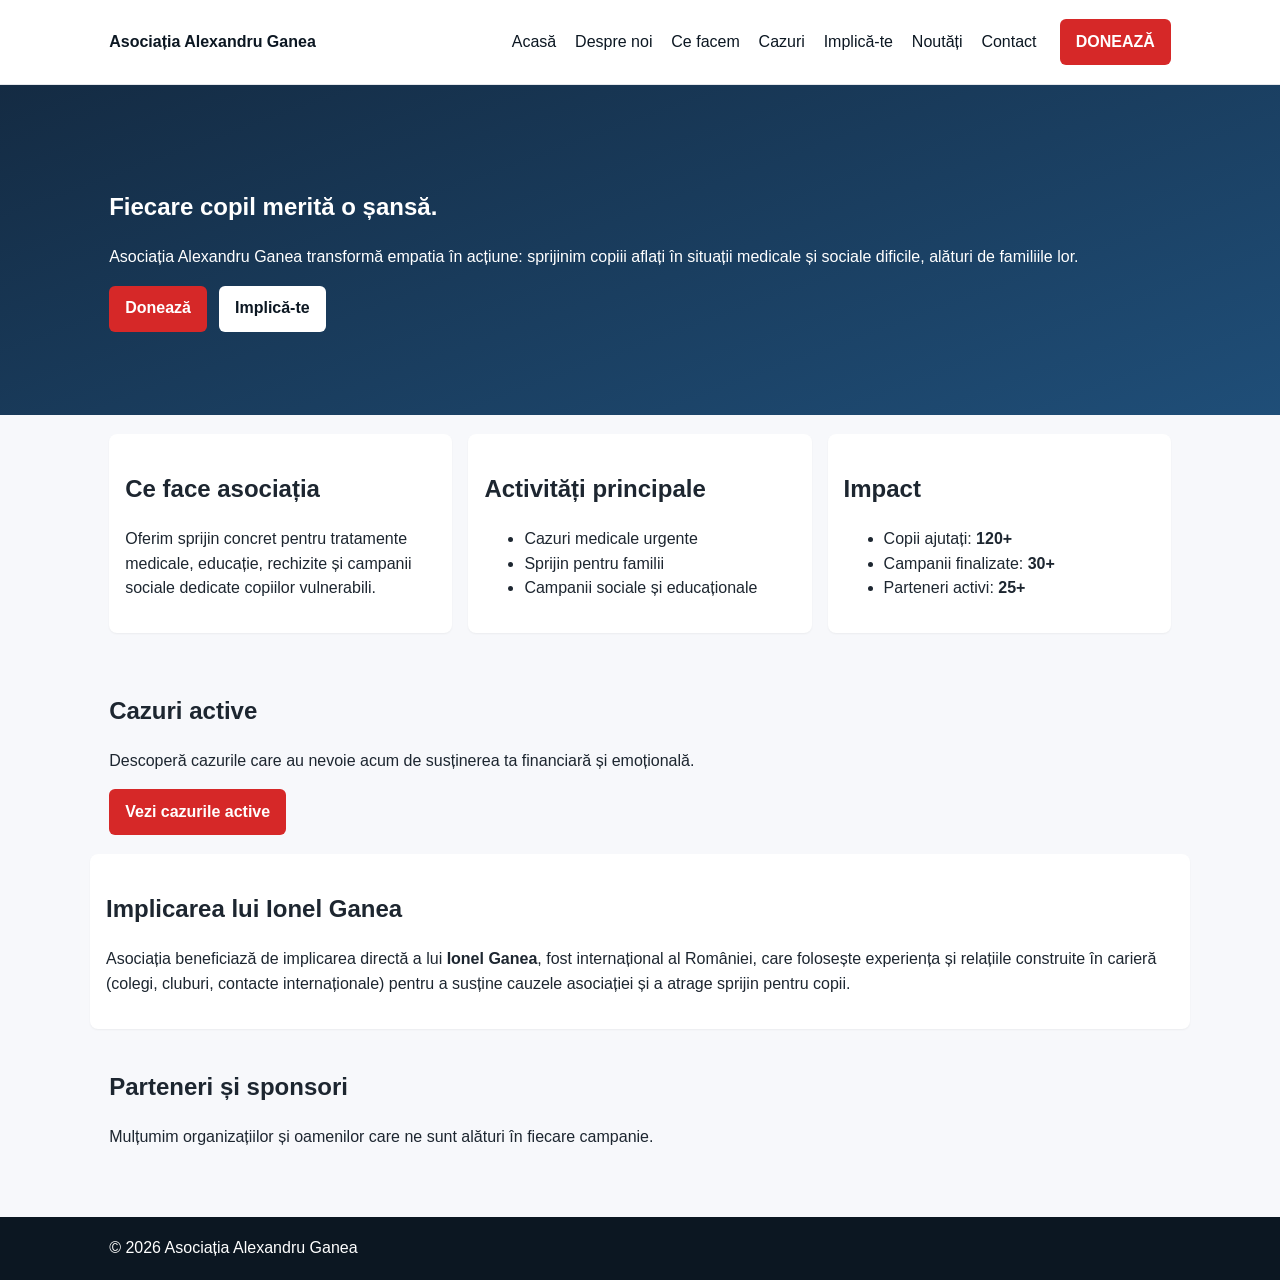
<file: index.html>
<!doctype html>
<html lang="ro">
<head>
  <meta charset="UTF-8" />
  <meta name="viewport" content="width=device-width, initial-scale=1.0" />
  <title>Asociația Alexandru Ganea</title>
  <link rel="stylesheet" href="styles.css" />
</head>
<body>
  <header class="site-header">
    <div class="container nav-wrap">
      <a class="brand" href="index.html">Asociația Alexandru Ganea</a>
      <nav>
        <a href="index.html">Acasă</a>
        <a href="despre-noi.html">Despre noi</a>
        <a href="ce-facem.html">Ce facem</a>
        <a href="cazuri.html">Cazuri</a>
        <a href="implica-te.html">Implică-te</a>
        <a href="noutati.html">Noutăți</a>
        <a href="contact.html">Contact</a>
      </nav>
      <a class="btn btn-donate" href="implica-te.html#donatii">DONEAZĂ</a>
    </div>
  </header>

  <main>
    <section class="hero">
      <div class="container">
        <h1>Fiecare copil merită o șansă.</h1>
        <p>
          Asociația Alexandru Ganea transformă empatia în acțiune: sprijinim copiii aflați în situații medicale și sociale dificile,
          alături de familiile lor.
        </p>
        <div class="actions">
          <a class="btn" href="implica-te.html#donatii">Donează</a>
          <a class="btn btn-light" href="implica-te.html">Implică-te</a>
        </div>
      </div>
    </section>

    <section class="container grid">
      <article>
        <h2>Ce face asociația</h2>
        <p>Oferim sprijin concret pentru tratamente medicale, educație, rechizite și campanii sociale dedicate copiilor vulnerabili.</p>
      </article>
      <article>
        <h2>Activități principale</h2>
        <ul>
          <li>Cazuri medicale urgente</li>
          <li>Sprijin pentru familii</li>
          <li>Campanii sociale și educaționale</li>
        </ul>
      </article>
      <article>
        <h2>Impact</h2>
        <ul>
          <li>Copii ajutați: <strong>120+</strong></li>
          <li>Campanii finalizate: <strong>30+</strong></li>
          <li>Parteneri activi: <strong>25+</strong></li>
        </ul>
      </article>
    </section>

    <section class="container">
      <h2>Cazuri active</h2>
      <p>Descoperă cazurile care au nevoie acum de susținerea ta financiară și emoțională.</p>
      <a class="btn" href="cazuri.html">Vezi cazurile active</a>
    </section>

    <section class="container note">
      <h2>Implicarea lui Ionel Ganea</h2>
      <p>
        Asociația beneficiază de implicarea directă a lui <strong>Ionel Ganea</strong>, fost internațional al României, care folosește
        experiența și relațiile construite în carieră (colegi, cluburi, contacte internaționale) pentru a susține cauzele asociației
        și a atrage sprijin pentru copii.
      </p>
    </section>

    <section class="container">
      <h2>Parteneri și sponsori</h2>
      <p>Mulțumim organizațiilor și oamenilor care ne sunt alături în fiecare campanie.</p>
    </section>
  </main>

  <footer class="site-footer">
    <div class="container">© 2026 Asociația Alexandru Ganea</div>
  </footer>
</body>
</html>
</file>
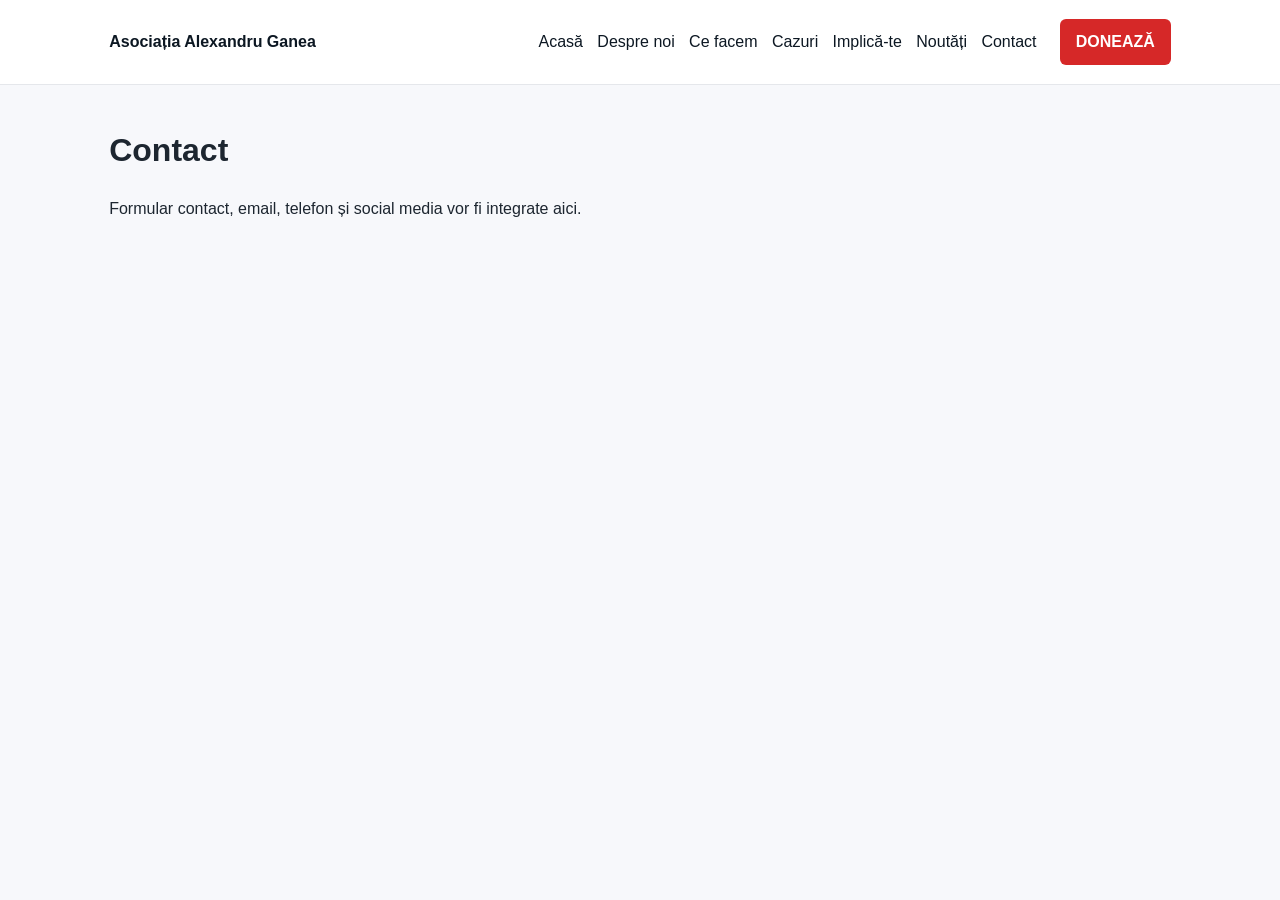
<file: contact.html>
<!doctype html><html lang="ro"><head><meta charset="UTF-8"/><meta name="viewport" content="width=device-width, initial-scale=1.0"/><title>Contact | Asociația Alexandru Ganea</title><link rel="stylesheet" href="styles.css"/></head><body><header class="site-header"><div class="container nav-wrap"><a class="brand" href="index.html">Asociația Alexandru Ganea</a><nav><a href="index.html">Acasă</a><a href="despre-noi.html">Despre noi</a><a href="ce-facem.html">Ce facem</a><a href="cazuri.html">Cazuri</a><a href="implica-te.html">Implică-te</a><a href="noutati.html">Noutăți</a><a href="contact.html">Contact</a></nav><a class="btn btn-donate" href="implica-te.html#donatii">DONEAZĂ</a></div></header><main class="container"><h1>Contact</h1><p>Formular contact, email, telefon și social media vor fi integrate aici.</p></main></body></html>
</file>
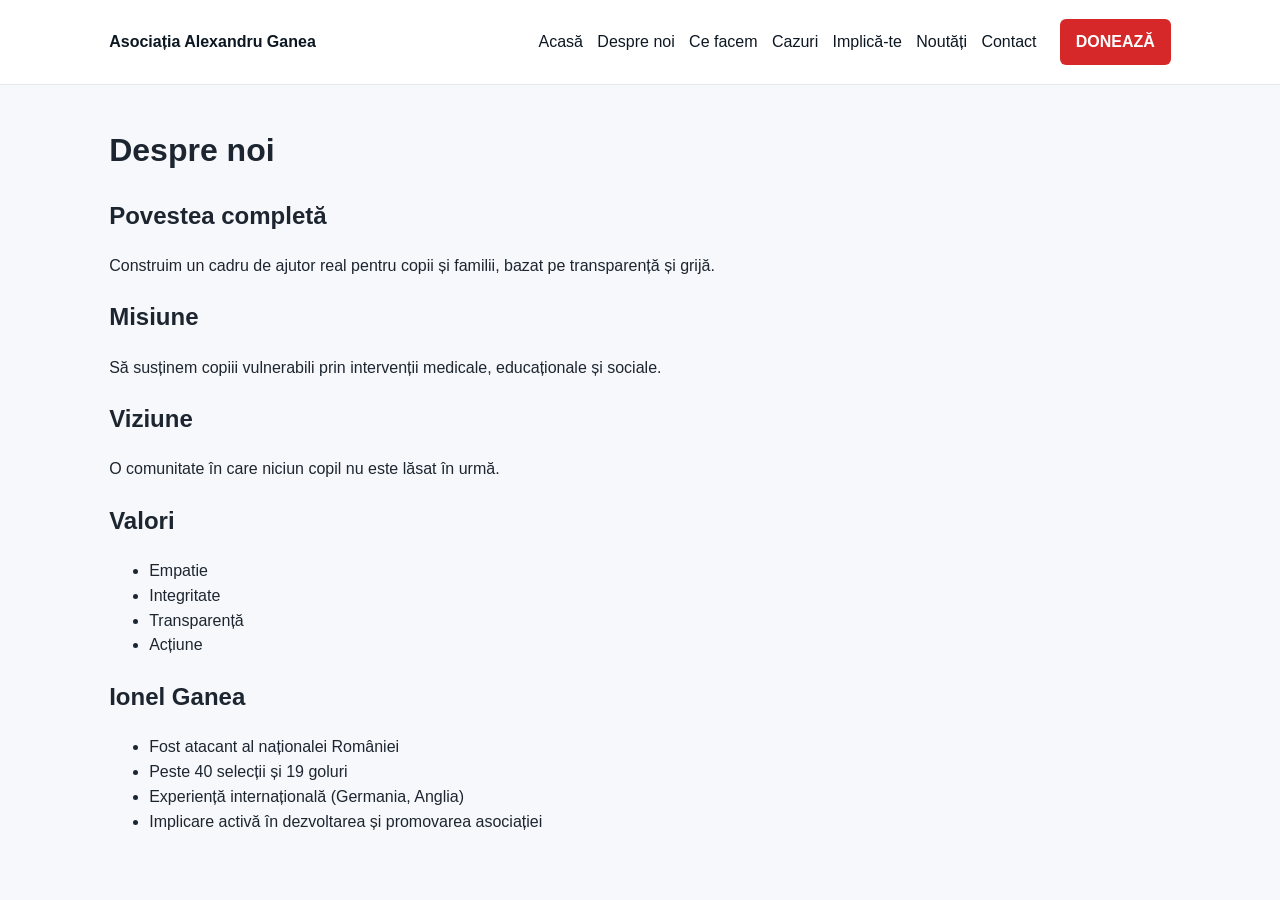
<file: despre-noi.html>
<!doctype html><html lang="ro"><head><meta charset="UTF-8"/><meta name="viewport" content="width=device-width, initial-scale=1.0"/><title>Despre noi | Asociația Alexandru Ganea</title><link rel="stylesheet" href="styles.css"/></head><body><header class="site-header"><div class="container nav-wrap"><a class="brand" href="index.html">Asociația Alexandru Ganea</a><nav><a href="index.html">Acasă</a><a href="despre-noi.html">Despre noi</a><a href="ce-facem.html">Ce facem</a><a href="cazuri.html">Cazuri</a><a href="implica-te.html">Implică-te</a><a href="noutati.html">Noutăți</a><a href="contact.html">Contact</a></nav><a class="btn btn-donate" href="implica-te.html#donatii">DONEAZĂ</a></div></header><main class="container"><h1>Despre noi</h1><h2>Povestea completă</h2><p>Construim un cadru de ajutor real pentru copii și familii, bazat pe transparență și grijă.</p><h2>Misiune</h2><p>Să susținem copiii vulnerabili prin intervenții medicale, educaționale și sociale.</p><h2>Viziune</h2><p>O comunitate în care niciun copil nu este lăsat în urmă.</p><h2>Valori</h2><ul><li>Empatie</li><li>Integritate</li><li>Transparență</li><li>Acțiune</li></ul><h2>Ionel Ganea</h2><ul><li>Fost atacant al naționalei României</li><li>Peste 40 selecții și 19 goluri</li><li>Experiență internațională (Germania, Anglia)</li><li>Implicare activă în dezvoltarea și promovarea asociației</li></ul></main></body></html>
</file>
<file: styles.css>
:root { --bg:#f7f8fb; --text:#1d2630; --accent:#d62828; --dark:#0c1722; }
* { box-sizing: border-box; }
body { margin:0; font-family: Arial, sans-serif; color:var(--text); background:var(--bg); line-height:1.55; }
.container { max-width: 1100px; margin: 0 auto; padding: 1.2rem; }
.site-header { position: sticky; top:0; background:white; border-bottom:1px solid #e5e7eb; z-index:10; }
.nav-wrap { display:flex; align-items:center; gap:1rem; flex-wrap:wrap; }
.brand { font-weight:700; text-decoration:none; color:var(--dark); margin-right:auto; }
nav a { margin:0 .45rem; color:var(--dark); text-decoration:none; }
.hero { background: linear-gradient(160deg, #142b43, #1f4e78); color:white; padding: 4rem 0; }
.btn { display:inline-block; background:var(--accent); color:white; text-decoration:none; padding:.65rem 1rem; border-radius:6px; font-weight:700; }
.btn-light { background:white; color:var(--dark); }
.btn-donate { background:var(--accent); }
.actions { display:flex; gap:.75rem; margin-top:1rem; }
.grid { display:grid; grid-template-columns:repeat(auto-fit,minmax(230px,1fr)); gap:1rem; }
article, .note { background:white; padding:1rem; border-radius:8px; box-shadow:0 1px 2px rgba(0,0,0,.05); }
.site-footer { margin-top:2rem; background:var(--dark); color:white; }
</file>
